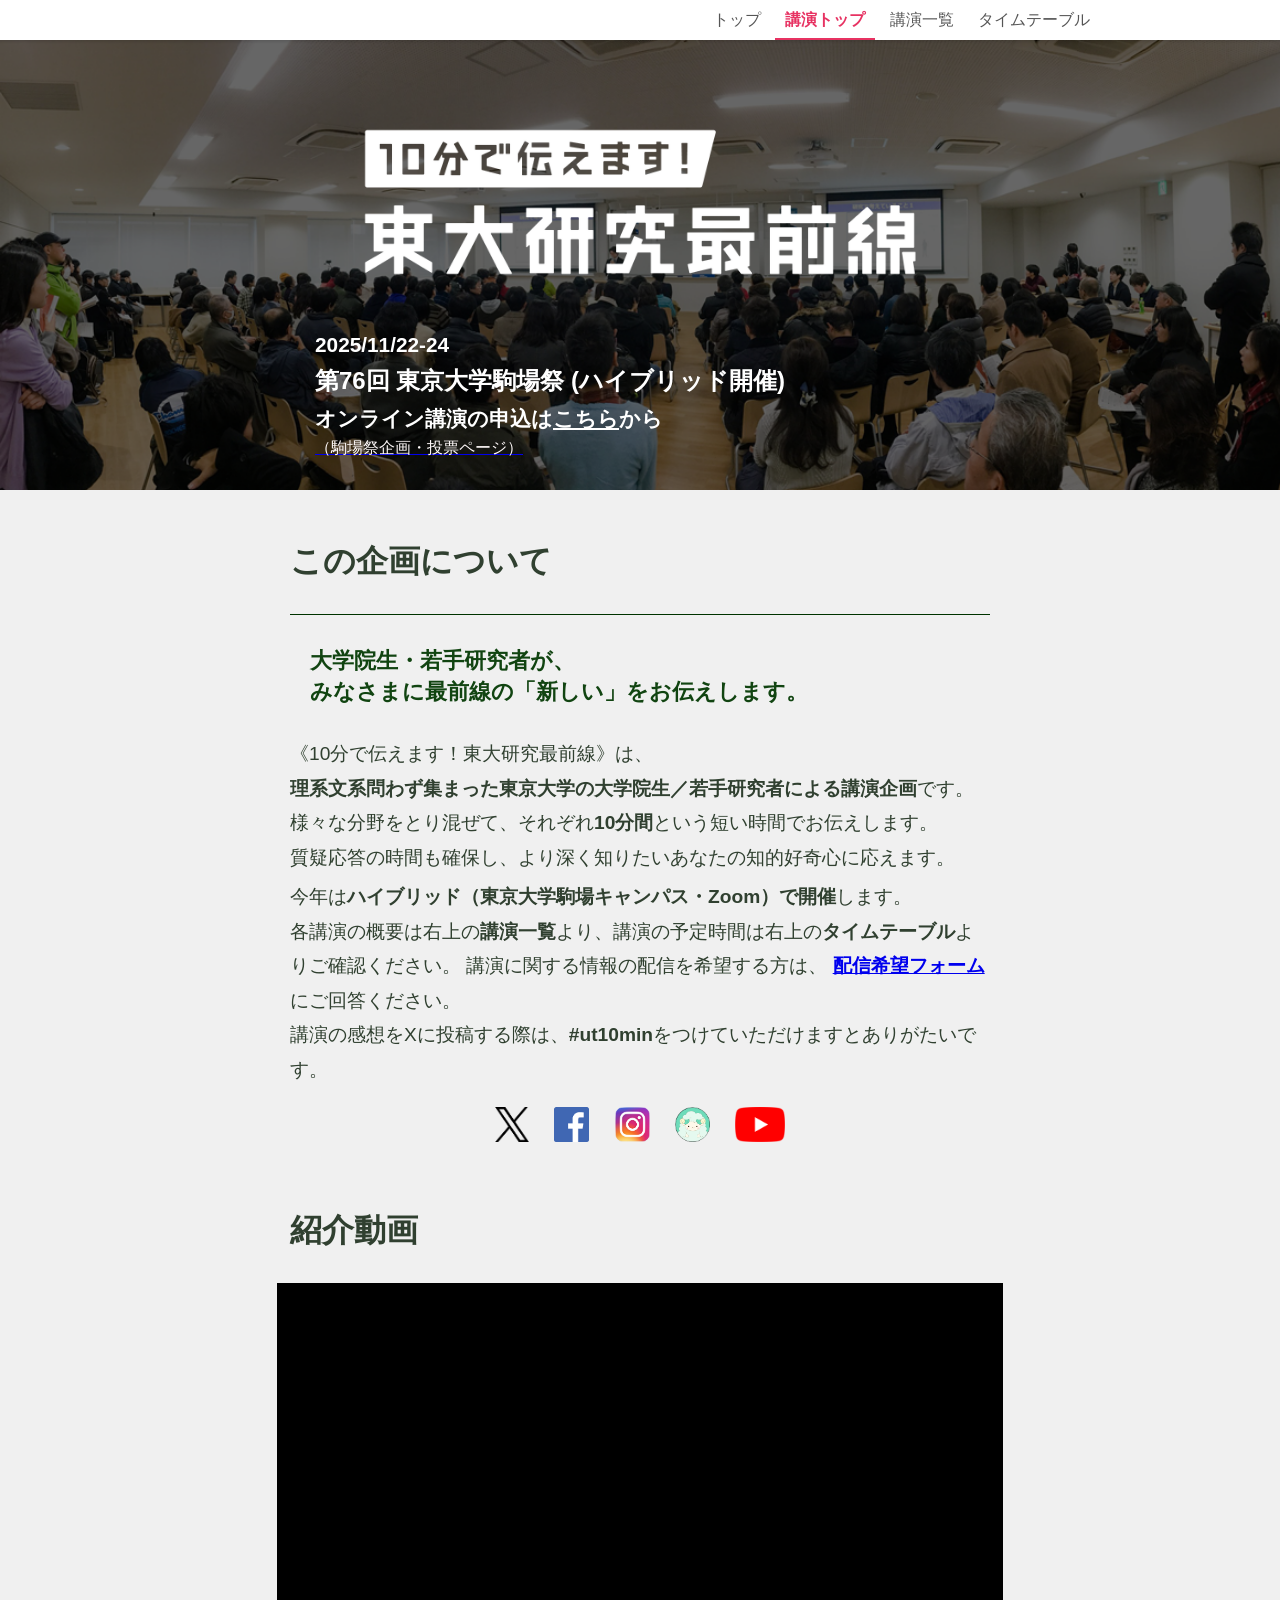
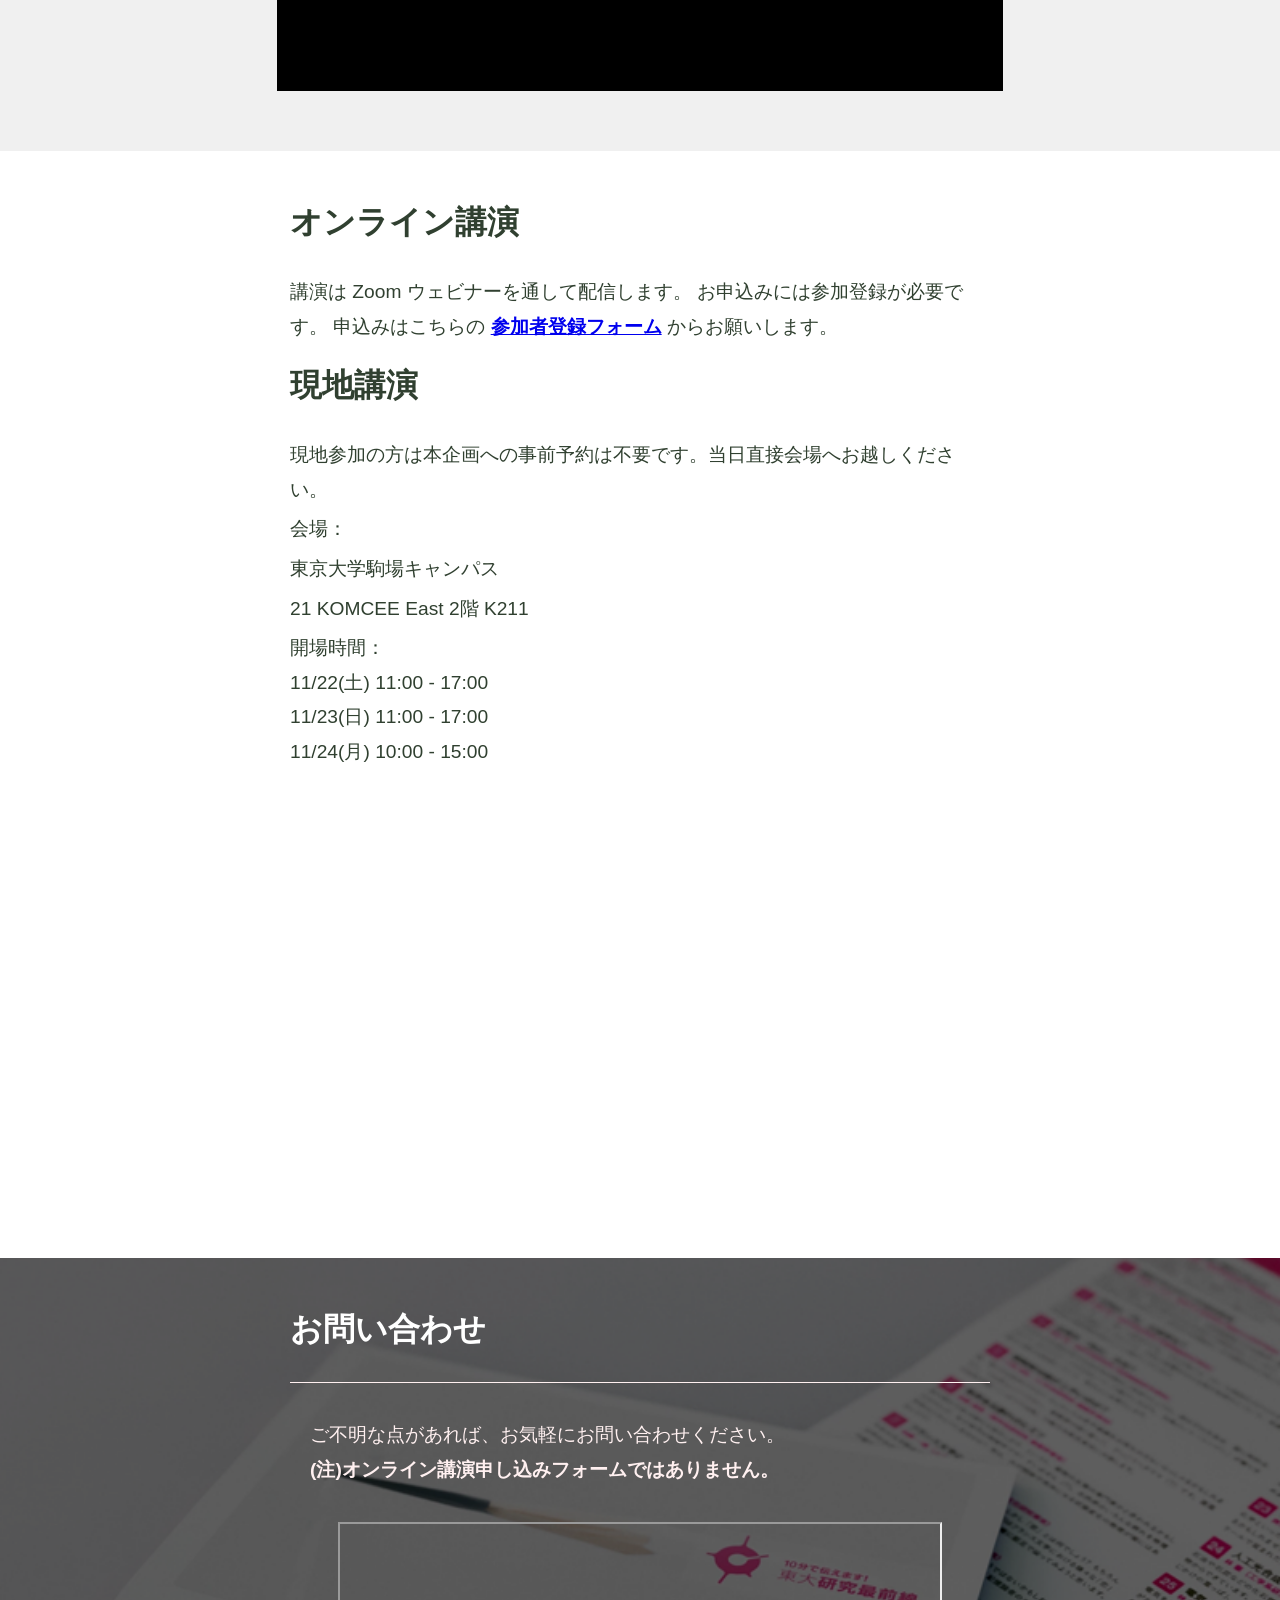
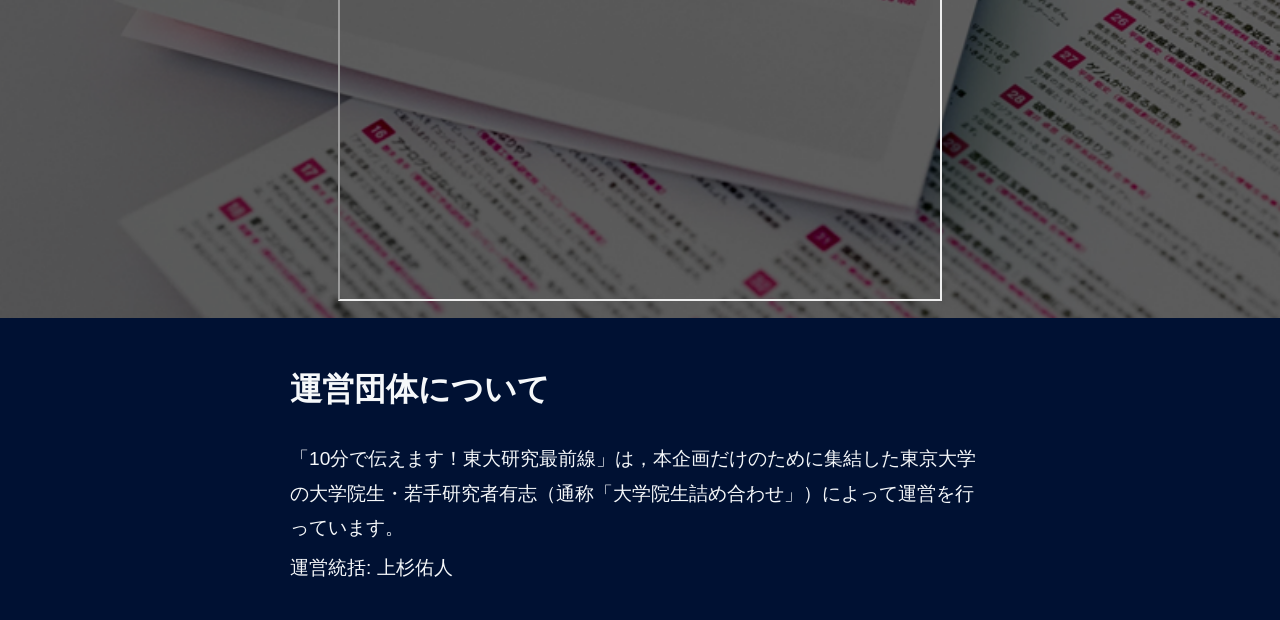
<file: index.html>
﻿<!DOCTYPE html>
<html lang="ja">

<head>
    <meta charset="UTF-8">
    <meta name="viewport" content="width=device-width, initial-scale=1.0">
    <meta name="description" content="2025年度東京大学駒場祭企画「10分で伝えます！東大研究最前線」のウェブページです。最先端の研究について10分間で分かりやすくお伝えします。">
    <meta name="keywords" content="東京大学,東大,駒場祭,学園祭,講演,2025,10分で伝えます,10分,東大研究最前線,研究最前線,研究">
    <title>2025年度駒場祭「10分で伝えます！東大研究最前線」</title>
    <link rel="stylesheet" href="css/main.css?20250512">
    <link rel="icon" href="img/kf_min.png">

    <!-- OGP -->
    <meta name="twitter:card" content="summary">
    <meta name="twitter:site" content="@ut10min">
    <meta name="twitter:creator" content="@ut10min">
    <meta name="twitter:title" content="2025年度駒場祭「10分で伝えます！東大研究最前線」 - 講演トップ">
    <meta name="twitter:description" content="2025年度東京大学駒場祭企画「10分で伝えます！東大研究最前線」のウェブページです。最先端の研究について10分間で分かりやすくお伝えします。">
    <meta name="twitter:image" content="https://ut-10min.github.io/kf76/img/kf_min.png">
    <meta property="og:title" content="2025年度駒場祭「10分で伝えます！東大研究最前線」 - 講演トップ">
    <meta property="og:url" content="https://ut-10min.github.io/kf76/timetable.html">
    <meta property="og:image" content="https://ut-10min.github.io/kf76/img/kf_min.png">
    <meta property="og:site_name" content="2025年度駒場祭「10分で伝えます！東大研究最前線」">

    <!-- jQuery -->
    <script src="https://ajax.googleapis.com/ajax/libs/jquery/1.8.2/jquery.min.js"></script>

    <!-- Global site tag (gtag.js) - Google Analytics -->
    <script async src="https://www.googletagmanager.com/gtag/js?id=UA-123778672-1"></script>
    <script>
        window.dataLayer = window.dataLayer || [];
        function gtag() { dataLayer.push(arguments); }
        gtag('js', new Date());

        gtag('config', 'UA-123778672-1');
    </script>

    <!-- user script -->
    <script src="js/main.js"></script>
</head>

<body>
    <div class="fixed-nav">
        <div class="fixed-nav-inner">
            <a href="/">トップ</a>
            <!-- <a href="index.html" class="active">トップ</a> -->
            <a href="index.html" class="active">講演トップ</a>
            <a href="talks.html">講演一覧</a>
            <a href="timetable.html">タイムテーブル</a>
        </div>
    </div>
    <div class="container">
        <div id="title-hero">
            <div id="title-logo">
                <img src="img/title.png">
            </div>
            <div id="title-info">
                <p>2025/11/22-24</p>
                <h4>第76回&nbsp;東京大学駒場祭 (ハイブリッド開催)</h4> <!-- UPDATE -->
                <p>オンライン講演の申込は<a href="https://ut-10min.github.io/registration/" style="color : #ffffff;">こちら</a>から</p>
                <a href="https://ut-10min.github.io/vote.html"><font color="#fffafa">（駒場祭企画・投票ページ）</font></a>
            </div>
        </div>
        <div class="full-article" id="article-intro">
            <h2>この企画について</h2>
            <div class="article-headline">
                <h3>
                    大学院生・若手研究者が、<br>
                    みなさまに最前線の「新しい」をお伝えします。
                </h3>
            </div>
            <p>
                《10分で伝えます！東大研究最前線》は、<br>
                <b>理系文系問わず集まった東京大学の大学院生／若手研究者による講演企画</b>です。<br>
                様々な分野をとり混ぜて、それぞれ<b>10分間</b>という短い時間でお伝えします。<br>
                質疑応答の時間も確保し、より深く知りたいあなたの知的好奇心に応えます。<br>
            </p>
            <p>
                今年は<b>ハイブリッド（東京大学駒場キャンパス・Zoom）で開催</b>します。<br>
                各講演の概要は右上の<b>講演一覧</b>より、講演の予定時間は右上の<b>タイムテーブル</b>よりご確認ください。
                講演に関する情報の配信を希望する方は、
                <b><a href="https://forms.gle/G6cRqaXvZD9eYeik9" target="_blank">配信希望フォーム</a></b>
                にご回答ください。<br>
                講演の感想をXに投稿する際は、<b>#ut10min</b>をつけていただけますとありがたいです。<br>

            </p>
            <p class="center" id="socialicons">
                <a href="https://twitter.com/ut10min" target="_blank">
                    <img src="img/x.png"></a>
                <a href="https://www.facebook.com/10minScience/" target="_blank">
                    <img src="img/facebook.png"></a>
                <a href="https://www.instagram.com/ut10min/" target="_blank">
                    <!-- <a href="img/instagram_qr.png" target="_blank"> -->
                    <img src="img/instagram.png"></a>
                <!-- <img src="img/instagram_qr.png"></a> -->
                <a href="https://ut-10min.github.io/vote.html" target="_blank">
                    <img src="img/may-chan.png"></a>
                <a href="https://www.youtube.com/watch?v=mLT0P1CSfqg&t=4s" target="_blank">
                    <img src="img/youtube.png" alt="YouTube"></a>
            </p>
            <div class="full-article" id="article-movie">
                <h2>紹介動画</h2>
                <div class="video-container">
                    <iframe 
                        src="https://www.youtube.com/embed/mLT0P1CSfqg" 
                        title="YouTube video player" 
                        frameborder="0" 
                        allow="accelerometer; clipboard-write; encrypted-media; gyroscope; picture-in-picture" 
                        allowfullscreen>
                    </iframe>
                </div>
            </div>

        </div>
        <div class="full-article" id="article-access">
            <h2>オンライン講演</h2>
            <p>
                講演は Zoom ウェビナーを通して配信します。
                お申込みには参加登録が必要です。
                申込みはこちらの
                <b><a href="https://ut-10min.github.io/registration/" target="_blank">参加者登録フォーム</a></b>
                からお願いします。
                <!--参加登録の準備が整うまでしばらくお待ちください。-->
            </p>
        <h2>現地講演</h2>
            <p>
                現地参加の方は本企画への事前予約は不要です。当日直接会場へお越しください。
            </p>
            <p>
                会場：
            </p>
            <p>
                東京大学駒場キャンパス
            </p>
            <p>
                21 KOMCEE East 2階 K211
            </p>
            <p>
                <!-- 開場時間：XX:00 - XX:00 -->
                <!-- ※昨年と会場が異なりますのでご注意ください。-->
                開場時間：<br>
                11/22(土)  11:00 - 17:00<br>
                11/23(日)  11:00 - 17:00<br>
                11/24(月)  10:00 - 15:00<br>
            </p>
            <div id="access-googlemap">
                <div class="remove-touch">
                    <iframe
                        src="https://www.google.com/maps/embed?pb=!1m14!1m8!1m3!1d3241.666642055791!2d139.6837761!3d35.660584!3m2!1i1024!2i768!4f13.1!3m3!1m2!1s0x6018f353d40075ad%3A0x563e46f8dccdaf7!2z5p2x5Lqs5aSn5a2mIDIxS09NQ0VFIEVhc3Q!5e0!3m2!1sja!2sjp!4v1732030469782!5m2!1sja!2sjp"
                        width="600" height="450" style="border:0;" allowfullscreen="" loading="lazy"
                        referrerpolicy="no-referrer-when-downgrade"></iframe>
                </div>
                <div class="remove-pc">
                    <iframe
                        src="https://www.google.com/maps/embed?pb=!1m14!1m8!1m3!1d3241.666642055791!2d139.6837761!3d35.660584!3m2!1i1024!2i768!4f13.1!3m3!1m2!1s0x6018f353d40075ad%3A0x563e46f8dccdaf7!2z5p2x5Lqs5aSn5a2mIDIxS09NQ0VFIEVhc3Q!5e0!3m2!1sja!2sjp!4v1732030469782!5m2!1sja!2sjp"
                        width="600" height="450" style="border:0;" allowfullscreen="" loading="lazy"
                        referrerpolicy="no-referrer-when-downgrade"></iframe>
                </div>
            </div>
        </div>
        <div class="full-article article-dark" id="article-inquiry">
            <h2>お問い合わせ</h2>
            <div class="article-headline">
                <p>
                    ご不明な点があれば、お気軽にお問い合わせください。
                    <br><b>(注)オンライン講演申し込みフォームではありません。</b>
                </p>
            </div>
            <div id="inquiry-form-pc">
                <iframe src="https://forms.gle/yDF9upZH6AzfChyFA" id="inqury-iframe" scrolling="yes"></iframe>
            </div>
            <div id="inquiry-form-touch">
                <iframe src="https://forms.gle/yDF9upZH6AzfChyFA" id="inqury-iframe" scrolling="yes"></iframe>
            </div>
        </div>
        <div class="full-article" id="article-us">
            <h2>運営団体について</h2>
            <p>「10分で伝えます！東大研究最前線」は，本企画だけのために集結した東京大学の大学院生・若手研究者有志（通称「大学院生詰め合わせ」）によって運営を行っています。</p>
            <p> 運営統括: 上杉佑人 </p>
            <!-- <p>本団体では，企画に参加・協力してくださる院生（含: 六年制学科高学年生）の方を募集しています！お問い合わせフォームからお気軽にお声掛けください。</p> -->
        </div>
    </div>
</body>

</html>
</file>
<file: css/main.css>
@charset "UTF-8";
/* utility */
.clearfix:after {
  content: "";
  clear: both;
  display: block; }

@media screen and (max-width: 639px) {
  .remove-touch {
    display: none; } }

@media screen and (min-width: 640px) {
  .remove-pc {
    display: none; } }

@media screen and (max-width: 639px) {
  html {
    font-size: 70%; } }

body {
  margin: 40px 0 0 0;
  background: #F5F8FA;
  font-family: 'ヒラギノ角ゴ Pro W3','Hiragino Kaku Gothic Pro','メイリオ',Meiryo,Osaka,'ＭＳ Ｐゴシック','MS PGothic',sans-serif;
  color: #304030; }

.fixed-nav {
  position: fixed;
  top: 0px;
  width: 100%;
  height: 40px;
  z-index: 10000;
  background: #fff;
  box-shadow: 0 0 2px 2px rgba(0, 0, 0, 0.1);
  text-align: right; }
  .fixed-nav .fixed-nav-inner {
    max-width: 960px;
    height: 100%;
    margin: 0 auto;
    box-sizing: border-box;
    padding: 0 20px; }
    @media screen and (max-width: 639px) {
      .fixed-nav .fixed-nav-inner {
        padding: 0 10px; } }
  .fixed-nav a {
    display: inline-block;
    height: 100%;
    padding: 0 10px;
    box-sizing: border-box;
    text-decoration: none;
    line-height: 40px;
    color: #555; }
    @media screen and (max-width: 639px) {
      .fixed-nav a {
        padding: 0 5px;
        font-size: 120%; } }
    .fixed-nav a:hover, .fixed-nav a.active {
      border-bottom: solid 2px #e73262;
      color: #e73262;
      font-weight: bolder; }

.container {
  width: 100%;
  margin: 0 auto;
  background: #fff; }
  .container a.anchor {
    display: block;
    visibility: none;
    position: relative;
    top: -40px; }

.full-article {
  margin: 0 auto;
  padding: 30px 5%; }
  @media screen and (max-width: 639px) {
    .full-article {
      padding: 15px 5%; } }
  .full-article h2 {
    max-width: 700px;
    margin: 20px auto 30px;
    font-size: 200%; }
    @media screen and (max-width: 639px) {
      .full-article h2 {
        margin: 15px auto 20px; } }
  .full-article p {
    max-width: 700px;
    margin: 5px auto;
    font-size: 120%;
    line-height: 180%; }
    @media screen and (max-width: 639px) {
      .full-article p {
        line-height: 170%; } }
    .full-article p.center {
      text-align: center; }
  .full-article a {
    text-decoration: underline; }
    .full-article a:visited {
      color: #304030; }
  .full-article .article-headline {
    box-sizing: border-box;
    max-width: 700px;
    margin: 20px auto;
    padding: 30px 20px 10px;
    border-top: solid 1px #003300;
    color: #114411; }
    @media screen and (max-width: 639px) {
      .full-article .article-headline {
        margin: 20px auto 10px;
        padding: 15px 15px; } }
    .full-article .article-headline h3 {
      font-size: 140%;
      margin: 0; }
  .full-article.article-dark {
    color: #fff; }
    .full-article.article-dark .article-headline {
      color: #fff0f0;
      border-color: #fff0f0; }
    .full-article.article-dark a {
      text-decoration: underline;
      color: #fff0f0; }

#title-hero {
  box-sizing: border-box;
  height: 450px;
  background-image: url(../img/title_background.png);
  background-size: cover;
  background-position: center;
  padding-top: 80px; }
  @media screen and (max-width: 640px) {
    #title-hero {
      height: 300px; } }
  @media screen and (max-width: 640px) {
    #title-hero {
      padding-top: 50px; } }
  #title-hero #title-logo {
    margin: 0 auto;
    max-width: 600px;
    text-align: center; }
    #title-hero #title-logo img {
      width: 95%; }
  #title-hero #title-info {
    margin: 45px auto;
    padding: 0 10px;
    max-width: 650px;
    text-align: left; }
    @media screen and (max-width: 640px) {
      #title-hero #title-info {
        margin: 30px auto; } }
    #title-hero #title-info p {
      color: #fff;
      font-weight: bold;
      font-size: 130%;
      margin: 5px 0; }
    #title-hero #title-info h4 {
      color: #fff;
      font-size: 150%;
      margin: 8px 0; }

#article-intro {
  background-color: #f0f0f0; }
  #article-intro #socialicons {
    margin-top: 20px; }
    #article-intro #socialicons img {
      height: 35px;
      margin: 0 10px; }

#article-access #access-googlemap {
  text-align: center; }

#article-inquiry {
  height: 600px;
  background-image: url(../img/pamphlet.png);
  background-size: cover;
  background-position: center; }
  @media screen and (max-width: 640px) {
    #article-inquiry {
      height: 650px; } }
  #article-inquiry #inquiry-form-pc {
    text-align: center; }
    @media screen and (max-width: 639px) {
      #article-inquiry #inquiry-form-pc {
        display: none; } }
    #article-inquiry #inquiry-form-pc iframe {
      width: 600px;
      height: 375px; }
  #article-inquiry #inquiry-form-touch {
    text-align: center; }
    @media screen and (min-width: 640px) {
      #article-inquiry #inquiry-form-touch {
        display: none; } }
    #article-inquiry #inquiry-form-touch iframe {
      width: 300px;
      height: 460px; }

#article-credit {
  background: #142b18; }
  #article-credit h3 {
    margin-top: 30px;
    text-align: center;
    font-size: 140%; }
  #article-credit #copyright {
    margin-top: 30px;
    text-align: center;
    font-size: 80%; }

.talk-header {
  margin-bottom: 10px; }
  .talk-header span.title {
    font-size: 140%; }
  .talk-header span.name {
    font-size: 110%; }
  .talk-header span.major {
    font-size: 110%;
    color: gray; }

.talk-abs {
  margin-bottom: 30px;
  margin-left: 20px; }

.time-table {
  margin-left: 10px; }
  .time-table td.title {
    padding-left: 10px;}
  .time-table td.name {
    padding-left: 10px; 
    min-width: 100px; }

/*# sourceMappingURL=main.css.map */
#article-us {
  background: #013; 
  color: #F5F8FA;}

.video-container {
    position: relative;
    width: 70%;              /* 横幅をページの7割に設定 */
    margin: 0 auto;          /* 中央寄せ */
    padding-bottom: 39.375%; /* 16:9比率の高さ (70% * 9/16 = 39.375%) */
    height: 0;
    overflow: hidden;
    background: #000;
}

.video-container iframe {
    position: absolute;
    top: 0;
    left: 0;
    width: 100%;   /* 親要素の70%幅にフィット */
    height: 100%;  /* アスペクト比を維持 */
}
</file>
